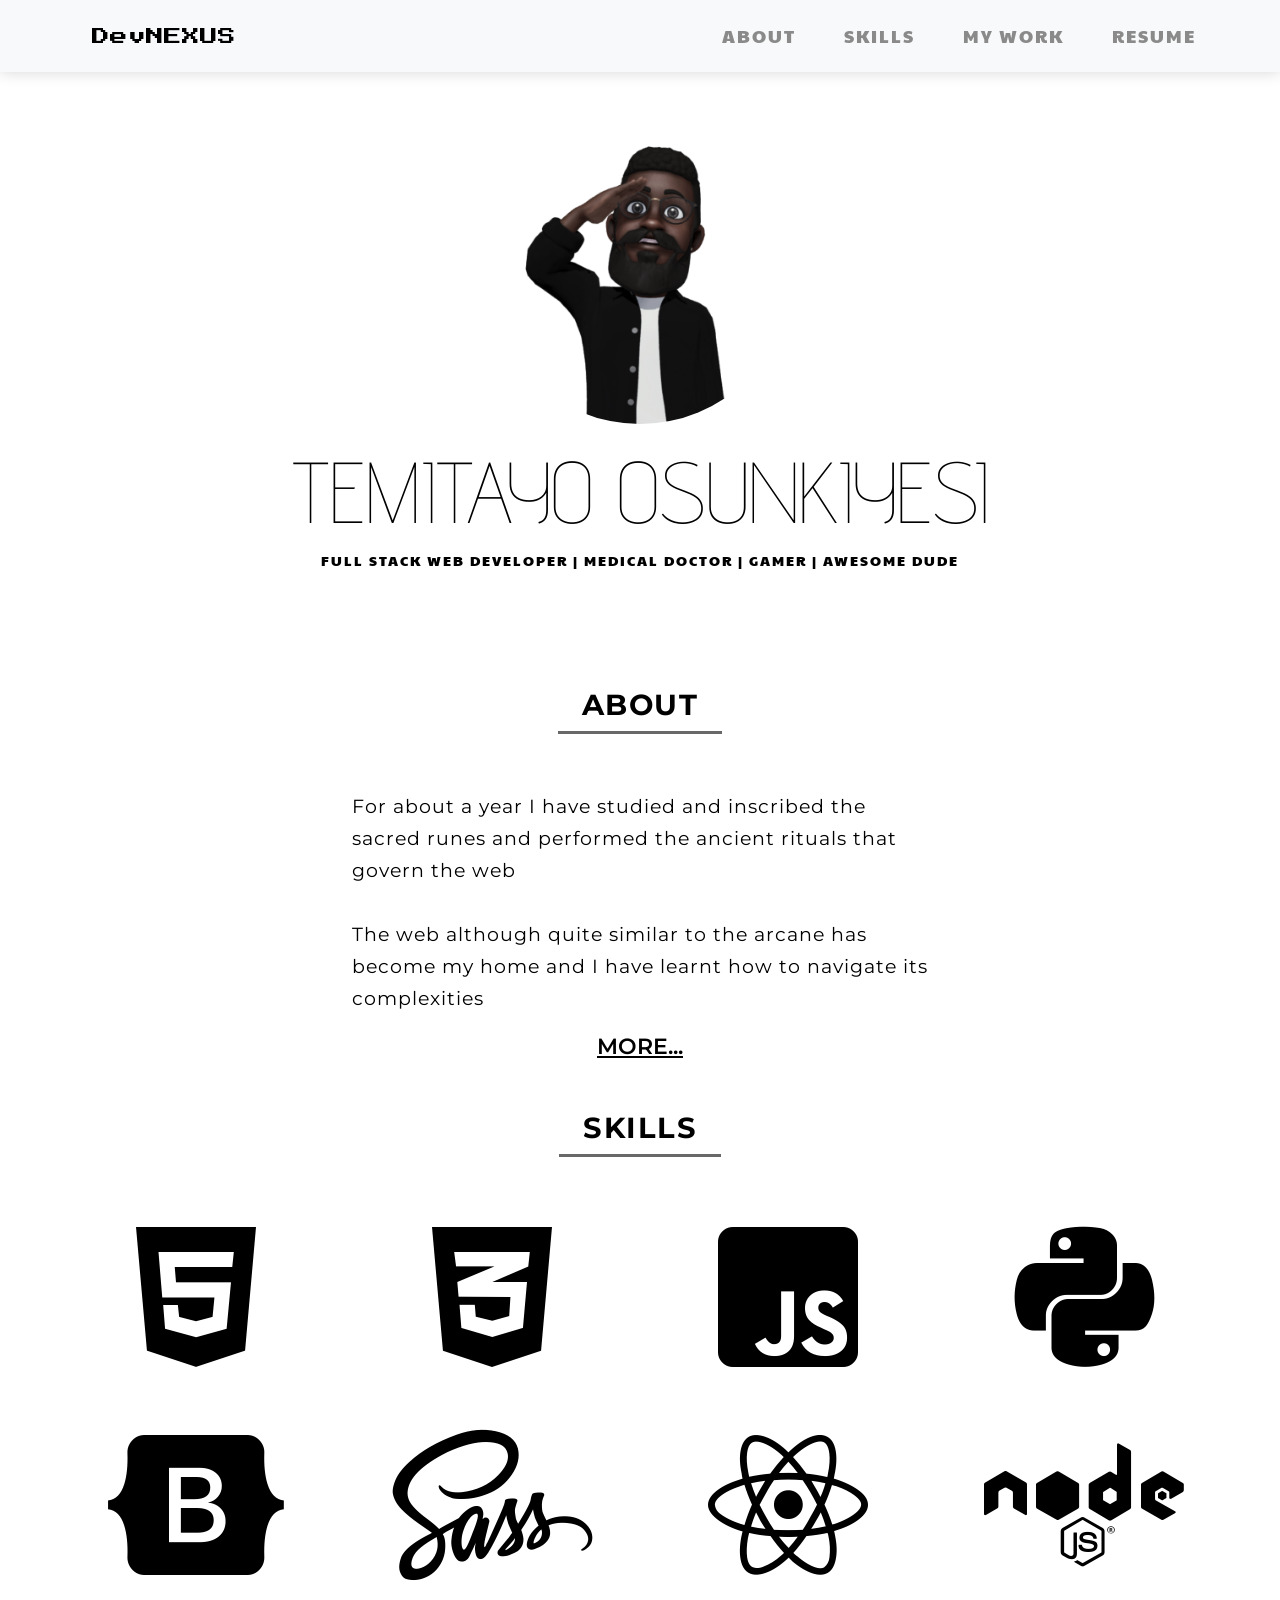
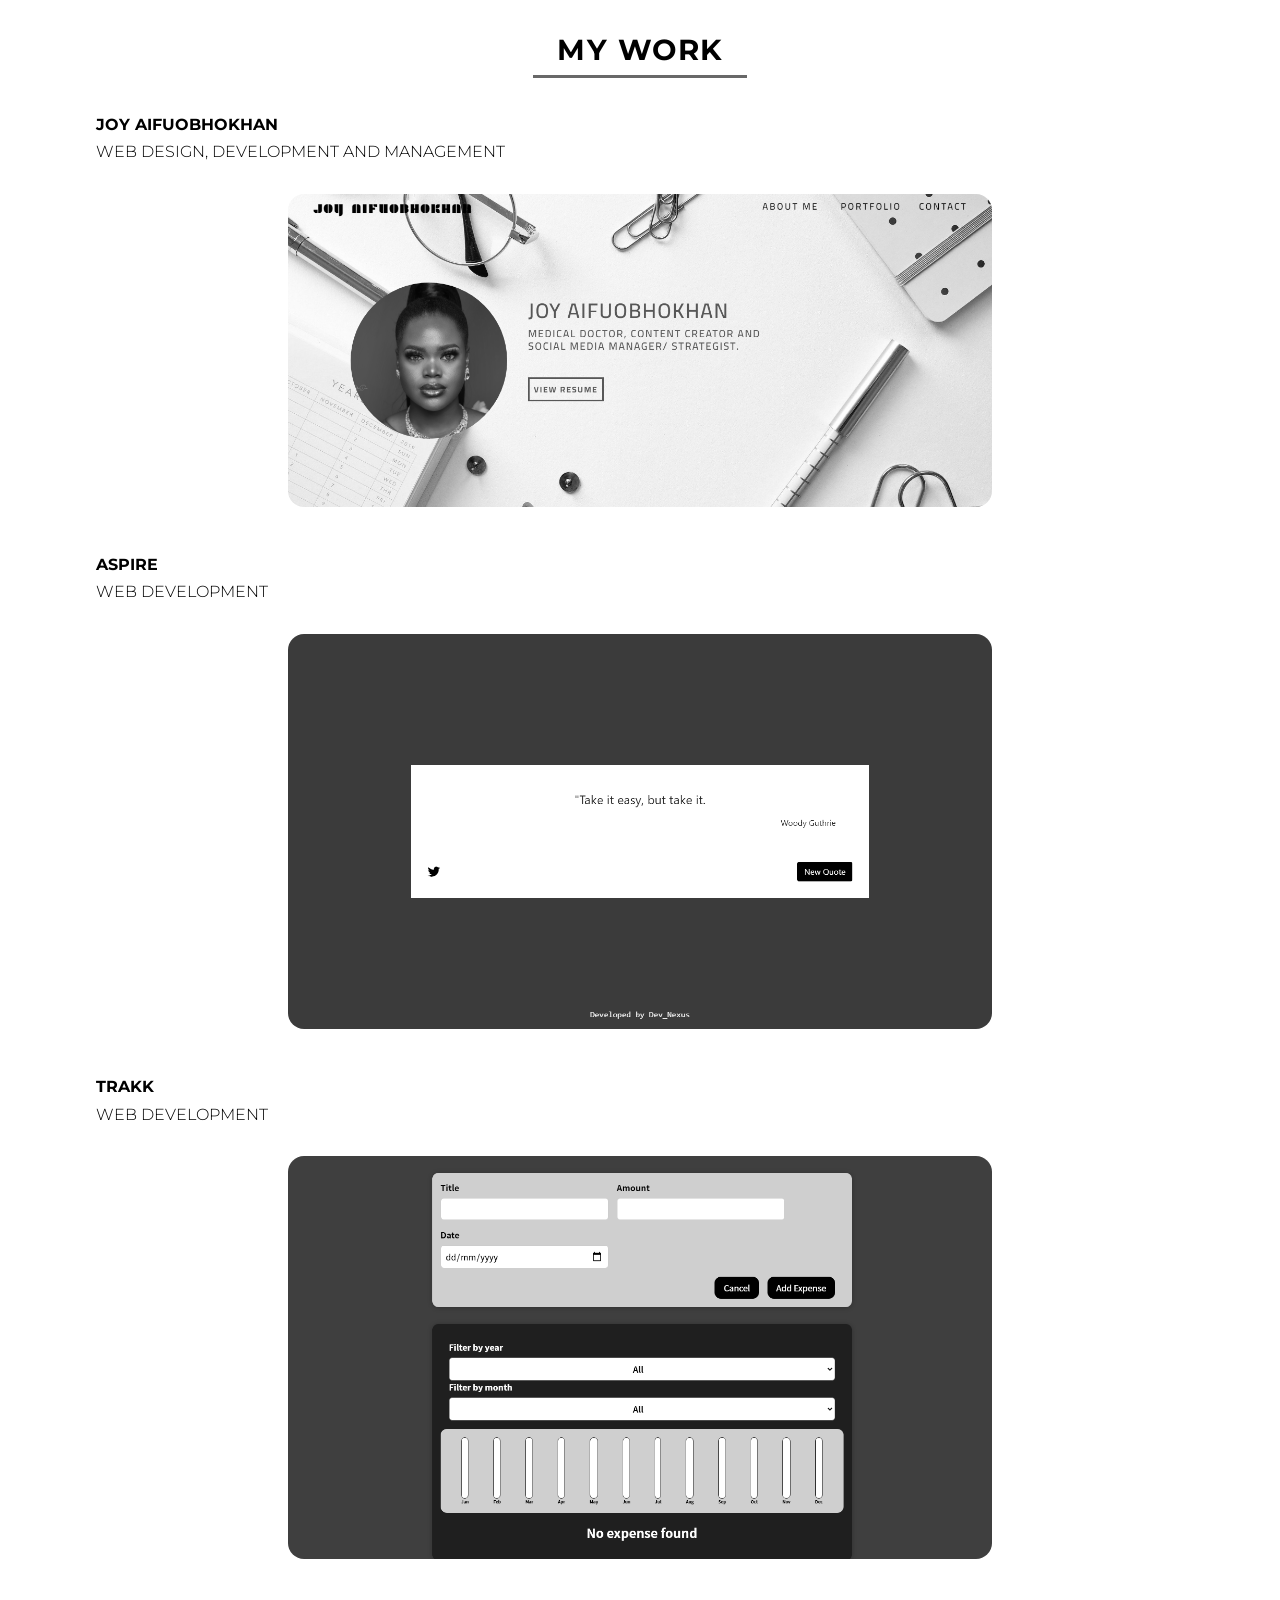
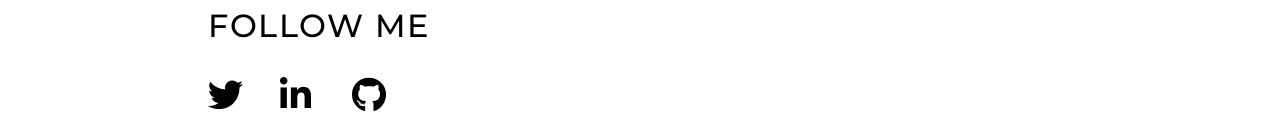
<file: index.html>
<!DOCTYPE html>
<html lang="en">
<head>
    <meta charset="UTF-8">
    <meta http-equiv="X-UA-Compatible" content="IE=edge">
    <meta name="viewport" content="width=device-width, initial-scale=1.0">

    <!-- Import for bootstrap CDN -->
    <link href="https://cdn.jsdelivr.net/npm/bootstrap@5.0.2/dist/css/bootstrap.min.css" rel="stylesheet" integrity="sha384-EVSTQN3/azprG1Anm3QDgpJLIm9Nao0Yz1ztcQTwFspd3yD65VohhpuuCOmLASjC" crossorigin="anonymous">

    <!-- Import for google fonts -->
    <link rel="preconnect" href="https://fonts.googleapis.com">
    <link rel="preconnect" href="https://fonts.gstatic.com" crossorigin>
    <link href="https://fonts.googleapis.com/css2?family=Advent+Pro:wght@100;200;300&family=Julius+Sans+One&family=Montserrat:wght@100;200;300;400;500;600;700;800&family=Open+Sans:wght@300&family=Paytone+One&family=Press+Start+2P&display=swap" rel="stylesheet">

    <!-- Link for CSS -->
    <link rel="stylesheet" href="style.css">

    <!-- Link for fontawesome-->
    <link rel="stylesheet" href="https://use.fontawesome.com/releases/v5.8.1/css/all.css" integrity="sha384-50oBUHEmvpQ+1lW4y57PTFmhCaXp0ML5d60M1M7uH2+nqUivzIebhndOJK28anvf" crossorigin="anonymous">

    <title>Dev Nexus</title>
</head>
<body>
    <nav id="nav-bar" class="navbar navbar-expand-lg navbar-light bg-light px-2 px-sm-5 px-lg-0">
        <div class="container-fluid">
            <a id="logo" class="navbar-brand" href="#">DevNEXUS</a>
            <button class="navbar-toggler" type="button" data-bs-toggle="collapse" data-bs-target="#navbarTogglerDemo02" aria-controls="navbarTogglerDemo02" aria-expanded="false" aria-label="Toggle navigation">
              <span class="navbar-toggler-icon"></span>
            </button>
            <div class="collapse navbar-collapse" id="navbarTogglerDemo02">
              <ul class="navbar-nav me-0 me-lg-5 mb-2 mb-lg-0">
                <li class="nav-item mt-4 mt-lg-0">
                    <a class="nav-link" href="#about">ABOUT</a>
                </li>
                <li class="nav-item mt-4 mt-lg-0">
                    <a class="nav-link" href="#skills">SKILLS</a>
                </li>
                <li class="nav-item mt-4 mt-lg-0">
                    <a class="nav-link " href="#work" tabindex="-1">MY WORK</a>
                </li>
                <li class="nav-item mt-4 mt-lg-0">
                    <a class="nav-link " href="static files/OSUNKIYESI TEMITAYO RESUME FINAL.pdf" tabindex="-1" download>RESUME</a>
                </li>
              </ul>
            
            </div>

    </nav>
    <section id="main-intro" class="mt-5">
        <img class="mt-5 mt-lg-0" src="arPic.png" alt="My AR Picture">
        <div id="intro-content" class="px-1 me-0 mt-3">
            <h1 class="display-1">TEMITAYO OSUNKIYESI</h1>
            <h4>FULL STACK WEB DEVELOPER | MEDICAL DOCTOR | GAMER | AWESOME DUDE</h4>
        </div>
    </section>
    <section class="section mt-1 mt-md-3 mt-lg-5 fade-in" id="about">
        <h2>ABOUT</h2>
        <p class="mt-5">
            For about a year I have studied and inscribed the sacred runes and performed the ancient rituals that govern the web 
            <br><br>
            The web although quite similar to the arcane has become my home and I have learnt how to navigate its complexities  
        </p>
        <a href="about.html" target="_blank" style="font-weight: 600; color: black;">MORE...</a>
    </section>

    <section class="section mt-5 fade-in" id="skills">
        <h2>SKILLS</h2>
        <div class="row mt-1 px-5">
            <div class="col-6 col-sm-4 col-lg-3 mt-5">
                <i class="skill-icon fab fa-html5"></i>
            </div>
            <div class="col-6 col-sm-4 col-lg-3 mt-5">
                <i class="skill-icon fab fa-css3-alt"></i>
            </div>
            <div class="col-6 col-sm-4 col-lg-3 mt-5">
                <i class="skill-icon fab fa-js-square"></i>
            </div>
            <div class="col-6 col-sm-4 col-lg-3 mt-5">
                <i class="skill-icon fab fa-python"></i>
            </div>
            <div class="col-6 col-sm-4 col-lg-3 mt-5">
                <i class="skill-icon fab fa-bootstrap"></i>
            </div>
            <div class="col-6 col-sm-4 col-lg-3 mt-5">
                <i class="skill-icon fab fa-sass"></i>
            </div>
            <div class="col-6 col-sm-4 col-lg-3 mt-5">
                <i class="skill-icon fab fa-react"></i>
            </div>
            <div class="col-6 col-sm-4 col-lg-3 mt-5">
                <i class="skill-icon fab fa-node"></i>
            </div>
            <!-- <div class="col-12 mt-5">
                <a href="about.html" style="padding: 0; text-align: center; font-weight: 600; text-decoration: underline; color: inherit;">MORE DETAILS</a>
            </div> -->
        </div>
    </section>

    <section class="section mt-5 fade-in" id="work">
        <h2 class="">MY WORK</h2>
        <div class="row mt-5 mx-5 px-0 px-sm-3 px-md-5">
            <h3 class="col-12">JOY AIFUOBHOKHAN</h3>
            <h4 class="col-12">WEB DESIGN, DEVELOPMENT AND MANAGEMENT</h4>
            <a href="http://joyaifuobhokhan.pythonanywhere.com/" target="_blank"  rel="noopener noreferrer">
                <img class="mt-4 work-img" src='static files/jaysite1.png' class="col-12"/>
            </a>
        </div>
        <div class="row mt-5 mx-5 px-0 px-sm-3 px-md-5">
            <h3 class="col-12">ASPIRE</h3>
            <h4 class="col-12">WEB DEVELOPMENT</h4>
            <a href="https://priceless-bartik-335d29.netlify.app/" target="_blank"  rel="noopener noreferrer">
                <img class="mt-4 work-img" src='static files/aspire1.png' class="col-12"/>
            </a>
        </div>
        <div class="row mt-5 mx-5 px-0 px-sm-3 px-md-5">
            <h3 class="col-12">TRAKK</h3>
            <h4 class="col-12">WEB DEVELOPMENT</h4>
            <a href="https://compassionate-nobel-bd9769.netlify.app/" target="_blank" rel="noopener noreferrer">
                <img class="mt-4 work-img" src='static files/expensetracker2.png' class="col-12"/>
            </a>
        </div>
    </section>
    <section id="contact" class="mt-5 mx-5">
        <h2>FOLLOW ME</h2>
        <div class="row mb-3">
            <a class="col-3 col-sm-2 col-lg-1 mt-4" href="https://twitter.com/dami_laare" target="_blank" rel="noopener noreferrer">
                <i class="fab fa-twitter"></i>
            </a>
            <a class="col-3 col-sm-2 col-lg-1 mt-4" href="https://www.linkedin.com/in/temitayo-osunkiyesi-0b7600147/" target="_blank" rel="noopener noreferrer">
                <i class="fab fa-linkedin-in"></i>
            </a>
            <a class="col-3 col-sm-2 col-lg-1 mt-4" href="https://github.com/dami-laare" target="_blank" rel="noopener noreferrer">
                <i class="fab fa-github"></i>
            </a>
        </div>
    </section>


    <script src="https://cdn.jsdelivr.net/npm/bootstrap@5.0.2/dist/js/bootstrap.bundle.min.js" integrity="sha384-MrcW6ZMFYlzcLA8Nl+NtUVF0sA7MsXsP1UyJoMp4YLEuNSfAP+JcXn/tWtIaxVXM" crossorigin="anonymous"></script>
    <script src="https://cdnjs.cloudflare.com/ajax/libs/jquery/3.6.0/jquery.min.js" integrity="sha512-894YE6QWD5I59HgZOGReFYm4dnWc1Qt5NtvYSaNcOP+u1T9qYdvdihz0PPSiiqn/+/3e7Jo4EaG7TubfWGUrMQ==" crossorigin="anonymous" referrerpolicy="no-referrer"></script>

    <script>
        $(document).ready(() => {
            // let about = $('#about');

            $(window).scroll(() => {
                let total = $(window).height() + $(window).scrollTop() - 200;
                if(total > $('#about').position().top){
                    $('#about').addClass('appear');
                }
                if(total > $('#skills').position().top){
                    $('#skills').addClass('appear');
                }
                if(total > $('#work').position().top){
                    $('#work').addClass('appear');
                }
            })
            
            
        })
    </script>
</body>
</html>
</file>
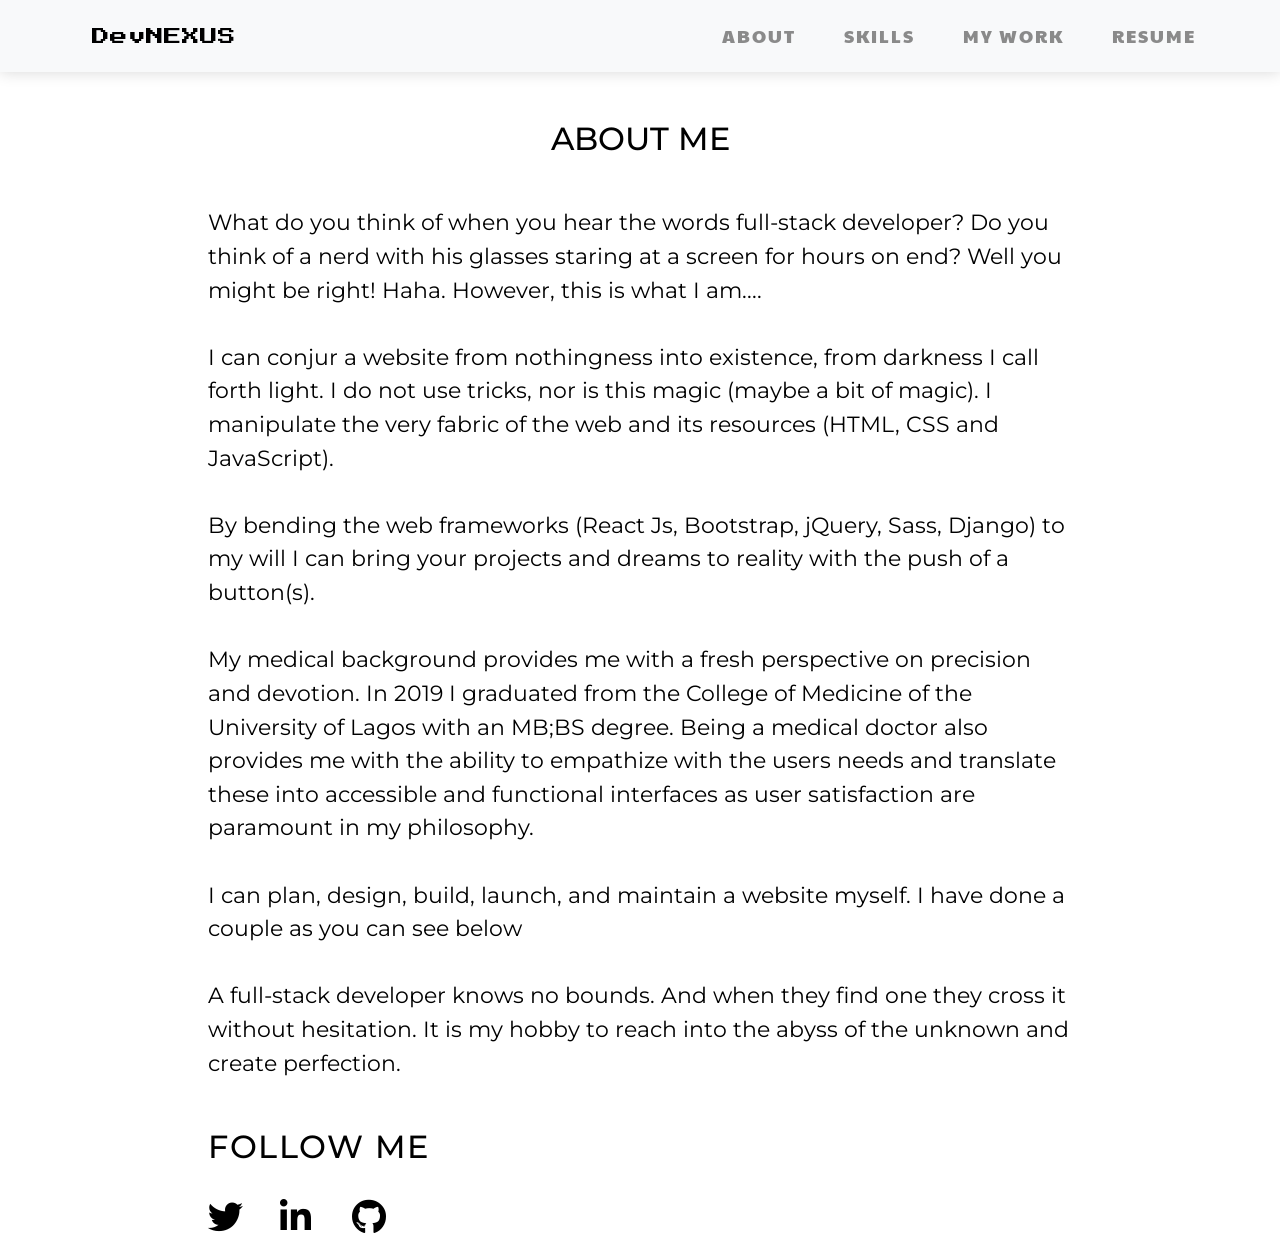
<file: about.html>
<!DOCTYPE html>
<html lang="en">
<head>
    <meta charset="UTF-8">
    <meta http-equiv="X-UA-Compatible" content="IE=edge">
    <meta name="viewport" content="width=device-width, initial-scale=1.0">
    <!-- Import for bootstrap CDN -->
    <link href="https://cdn.jsdelivr.net/npm/bootstrap@5.0.2/dist/css/bootstrap.min.css" rel="stylesheet" integrity="sha384-EVSTQN3/azprG1Anm3QDgpJLIm9Nao0Yz1ztcQTwFspd3yD65VohhpuuCOmLASjC" crossorigin="anonymous">

    <!-- Import for google fonts -->
    <link rel="preconnect" href="https://fonts.googleapis.com">
    <link rel="preconnect" href="https://fonts.gstatic.com" crossorigin>
    <link href="https://fonts.googleapis.com/css2?family=Advent+Pro:wght@100;200;300&family=Julius+Sans+One&family=Montserrat:wght@100;200;300;400;500;600;700;800&family=Open+Sans:wght@300&family=Paytone+One&family=Press+Start+2P&display=swap" rel="stylesheet">

    <!-- Link for CSS -->
    <link rel="stylesheet" href="style.css">

    <!-- Link for fontawesome-->
    <link rel="stylesheet" href="https://use.fontawesome.com/releases/v5.8.1/css/all.css" integrity="sha384-50oBUHEmvpQ+1lW4y57PTFmhCaXp0ML5d60M1M7uH2+nqUivzIebhndOJK28anvf" crossorigin="anonymous">
    
    <title>ABOUT NEXUS</title>
</head>
<body>
    <nav id="nav-bar" class="navbar navbar-expand-lg navbar-light bg-light px-2 px-sm-5 px-lg-0">
        <div class="container-fluid">
            <a id="logo" class="navbar-brand" href="index.html">DevNEXUS</a>
            <button class="navbar-toggler" type="button" data-bs-toggle="collapse" data-bs-target="#navbarTogglerDemo02" aria-controls="navbarTogglerDemo02" aria-expanded="false" aria-label="Toggle navigation">
              <span class="navbar-toggler-icon"></span>
            </button>
            <div class="collapse navbar-collapse" id="navbarTogglerDemo02">
              <ul class="navbar-nav me-0 me-lg-5 mb-2 mb-lg-0">
                <li class="nav-item mt-4 mt-lg-0">
                    <a class="nav-link" href="index.html#about">ABOUT</a>
                </li>
                <li class="nav-item mt-4 mt-lg-0">
                    <a class="nav-link" href="index.html#skills">SKILLS</a>
                </li>
                <li class="nav-item mt-4 mt-lg-0">
                    <a class="nav-link " href="index.html#work" tabindex="-1">MY WORK</a>
                </li>
                <li class="nav-item mt-4 mt-lg-0">
                    <a class="nav-link " href="static files/OSUNKIYESI TEMITAYO CV.pdf" tabindex="-1" download>RESUME</a>
                </li>
              </ul>
            
            </div>

    </nav>
    <section class="mt-5 mx-5 " id="about">
        <h2>ABOUT ME</h2>
        <p class="mt-5">What do you think of when you hear the words full-stack developer? Do you think of a nerd with his  
            glasses staring at a screen for hours on end? Well you might be right! Haha.
            However, this is what I am.... 
            <br><br>
            I can conjur a website from nothingness into existence, from darkness I call forth light. I do not use tricks, nor is this magic (maybe a bit of magic). I manipulate the very fabric of the web and its resources (HTML, CSS and JavaScript). 
            <br><br>
            By bending the web frameworks (React Js, Bootstrap, jQuery, Sass, Django) to my will I can bring your projects and dreams to reality with the push of a button(s). 
            <br><br>
            My medical background provides me with a fresh perspective on precision and devotion. In 2019 I graduated from the College of Medicine of the University of Lagos with an MB;BS degree. Being a medical doctor also provides me with the ability to empathize with the users needs and translate these into accessible and functional interfaces as user satisfaction are paramount in my philosophy.
            <br><br>
            I can plan, design, build, launch, and maintain a website myself. I have done a couple as you can see below 
            <br><br>
            A full-stack developer knows no bounds. And when they find one they cross it without hesitation. It is my hobby to reach into the abyss of the unknown and create perfection.    </p>
    </section>

    <section id="contact" class="mt-5 mx-5">
        <h2>FOLLOW ME</h2>
        <div class="row mb-3">
            <a class="col-3 col-sm-2 col-lg-1 mt-4" href="https://twitter.com/dami_laare" target="_blank" rel="noopener noreferrer">
                <i class="fab fa-twitter"></i>
            </a>
            <a class="col-3 col-sm-2 col-lg-1 mt-4" href="https://www.linkedin.com/in/temitayo-osunkiyesi-0b7600147/" target="_blank" rel="noopener noreferrer">
                <i class="fab fa-linkedin-in"></i>
            </a>
            <a class="col-3 col-sm-2 col-lg-1 mt-4" href="https://github.com/dami-laare" target="_blank" rel="noopener noreferrer">
                <i class="fab fa-github"></i>
            </a>
        </div>
    </section>


    <script src="https://cdn.jsdelivr.net/npm/bootstrap@5.0.2/dist/js/bootstrap.bundle.min.js" integrity="sha384-MrcW6ZMFYlzcLA8Nl+NtUVF0sA7MsXsP1UyJoMp4YLEuNSfAP+JcXn/tWtIaxVXM" crossorigin="anonymous"></script>
</body>
</html>
</file>
<file: style.css>
* {
    margin: 0;
    box-sizing: border-box;
    color: rgb(0, 0, 0);
    font-family: 'Montserrat', sans-serif;

}

.row{
    --bs-gutter-x: 0;
}

#logo {
    height: fit-content;
    margin-left: 2rem;
    margin-right: auto;
    font-family: 'Press Start 2P', cursive;
    font-size: 1.1rem;
}

#nav-bar {
    display: flex;
    justify-content:end ;
    align-items: center;
    box-shadow: 0px 0px 15px rgba(0, 0, 0, 0.16);
    font-size: 1.1rem;

}

.navbar-nav {
    align-items: center;
}

.nav-item {
    height: inherit;
    display: flex;
    align-items: center;
    padding: 0 1rem;
    color: rgb(138, 138, 138);
    letter-spacing: 2px;

}
.nav-item a {
    text-decoration: none;
    height: inherit;
    padding: 1.3rem 0;
    color: inherit;
    font-family: 'Paytone One', sans-serif;
}


#main-intro {
    display: flex;
    flex-direction: column;
    height: 32.5rem;
    align-items: center;
}

#main-intro img {
    text-align: center;
    border-radius: 50%;
    width: 15rem;
}

#intro-content {
    text-align: center;
    z-index: 1000;
}

#intro-content h1 {
    font-family: 'Advent Pro', sans-serif;
    font-weight: 100;
    font-size: 3rem;
    padding: 0 1rem;
}

#intro-content h4{
    font-size: 1rem;
    letter-spacing: 1px;
    padding: 0 2rem;
    font-family: 'Paytone One', sans-serif;
}

#resume-button {
    background-color: transparent;
    padding: 1rem;

}

.section {
    display: flex;
    flex-direction: column;
    align-items: center;
    height: fit-content;
    text-align: center;
}

.section h2 {
    letter-spacing: 1.5px;
    display: inline;
    width: fit-content;
    border-bottom: 3px solid rgb(104, 104, 104);
    padding: 0 1.5rem 0.5rem 1.5rem;
    font-family: 'Montserrat', sans-serif;
    font-size: 1.8rem;
    font-weight: 700;
}

.section p {
    text-align: left;
    padding: 0 2rem;
    line-height: 1.5rem;
    font-size: 1rem;
    font-weight: 400;
    letter-spacing: 1px;
}

.skill-icon {
    font-size: 6rem;
}

#work {
    display: block;
}

#work h3 {
    text-align: left;
    font-size: 0.8rem;
    font-weight: 700;
}

#work h4 {
    text-align: left;
    font-size: 0.8rem;
    font-weight: 300;
}

.work-img {
    width: 100%;
    margin-left: auto;
    border-radius: 1rem;
    -webkit-filter: grayscale(0%); /* Safari 6.0 - 9.0 */
    filter: grayscale(0%);
}


#contact h2 {
    font-family: 'Montserrat', sans-serif;
    font-weight: 500;
    letter-spacing: 1.5px;

}


#contact i {
    font-size:1.8rem ;
    color: black;
    transition: 100ms;
}

#contact i:hover {
    transform: scale(1.3);
    color: rgba(0, 0, 0, 0.698);
}

#about h2{
    text-align: center;
}

.fade-in {
    opacity: 0;
    transform: translateX(-100vw);
    transition: opacity 1400ms ease, transform 1000ms ease;
}
.fade-in.appear {
    opacity: 100%;
    transform: translateX(0);
}

@media only screen and (min-width: 576px){
    
    .work-img {
        width: 55vw;
        -webkit-filter: grayscale(100%); /* Safari 6.0 - 9.0 */
        filter: grayscale(100%);
        transition: 250ms ease-in-out;
    }

    .work-img:hover {
        transform: scale(1.2);
        -webkit-filter: grayscale(0%); /* Safari 6.0 - 9.0 */
        filter: grayscale(0%);
    }

    #intro-content h1 {
        font-size: 4rem;
    }

    .section p {
        padding: 0 4rem;
        font-size: 1.2rem;
        line-height: 2rem;
    }
    .skill-icon {
        font-size: 8rem;
    }

    #work h3 {
        text-align: left;
        font-size: 1rem;
        font-weight: 700;
    }
    
    #work h4 {
        text-align: left;
        font-size: 1rem;
        font-weight: 300;
    }

    #contact i {
        font-size:2.2rem ;
        color: black;
    }
    
    #contact i:hover {
        transform: scale(1.3);
        color: rgba(0, 0, 0, 0.698);
    }

    #contact {
        padding: 0 10rem;
    }
}


@media only screen and (min-width: 992px){
        
    #nav-bar {
        height: 4.5rem;
        
    }

    .nav-item {
        height: inherit;
        display: flex;
        align-items: center;
        padding: 0 1rem;
        font-family: 'Paytone One', sans-serif;
        color: rgb(138, 138, 138);
        letter-spacing: 2px;
        transition: 100ms ease-in-out;

    }

    .nav-item:hover {
        border-bottom: 4px solid black;
        color: black;

    }

    

    #logo {
        margin-left: 5rem;
    }

    #nav-bar span a {
        text-decoration: none;
        color: black;
    }
    .navbar-expand-lg .navbar-collapse {
        justify-content: end;
    }


    #main-intro img {
        width: 19rem;
    }

    #intro-content h1 {
        font-size: 5.4rem;
    }

    #intro-content h4{
        letter-spacing: 2px;
        font-size: 0.9rem;
    }

    .section p {
        padding: 0 12rem;
        

    }
    .skill-icon {
        font-size: 10rem;
    }
    
    #about {
        padding: 0 10rem;
        font-size: 1.4rem;
    }

    

}

@media only screen and (min-width: 1200px){
    .me-xl-5 {
        margin-right: 10rem!important;
    }
}
</file>
